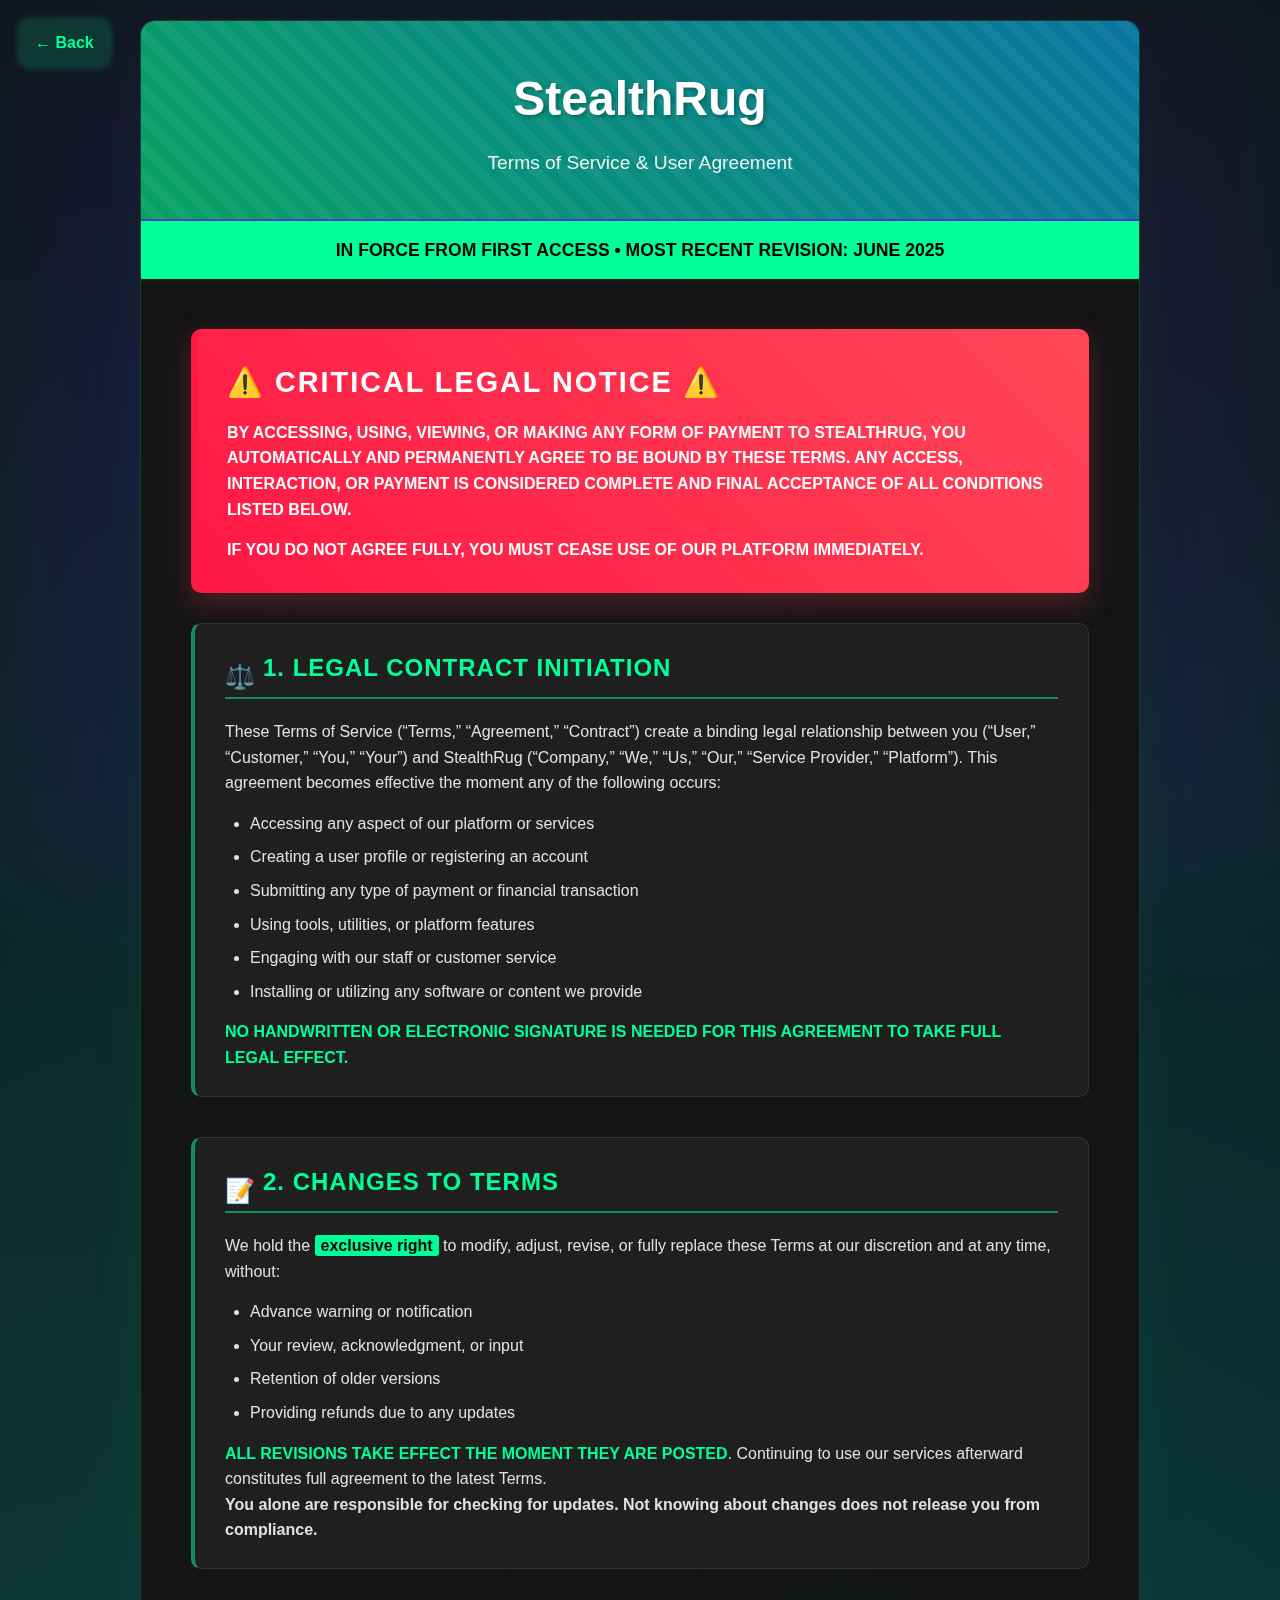
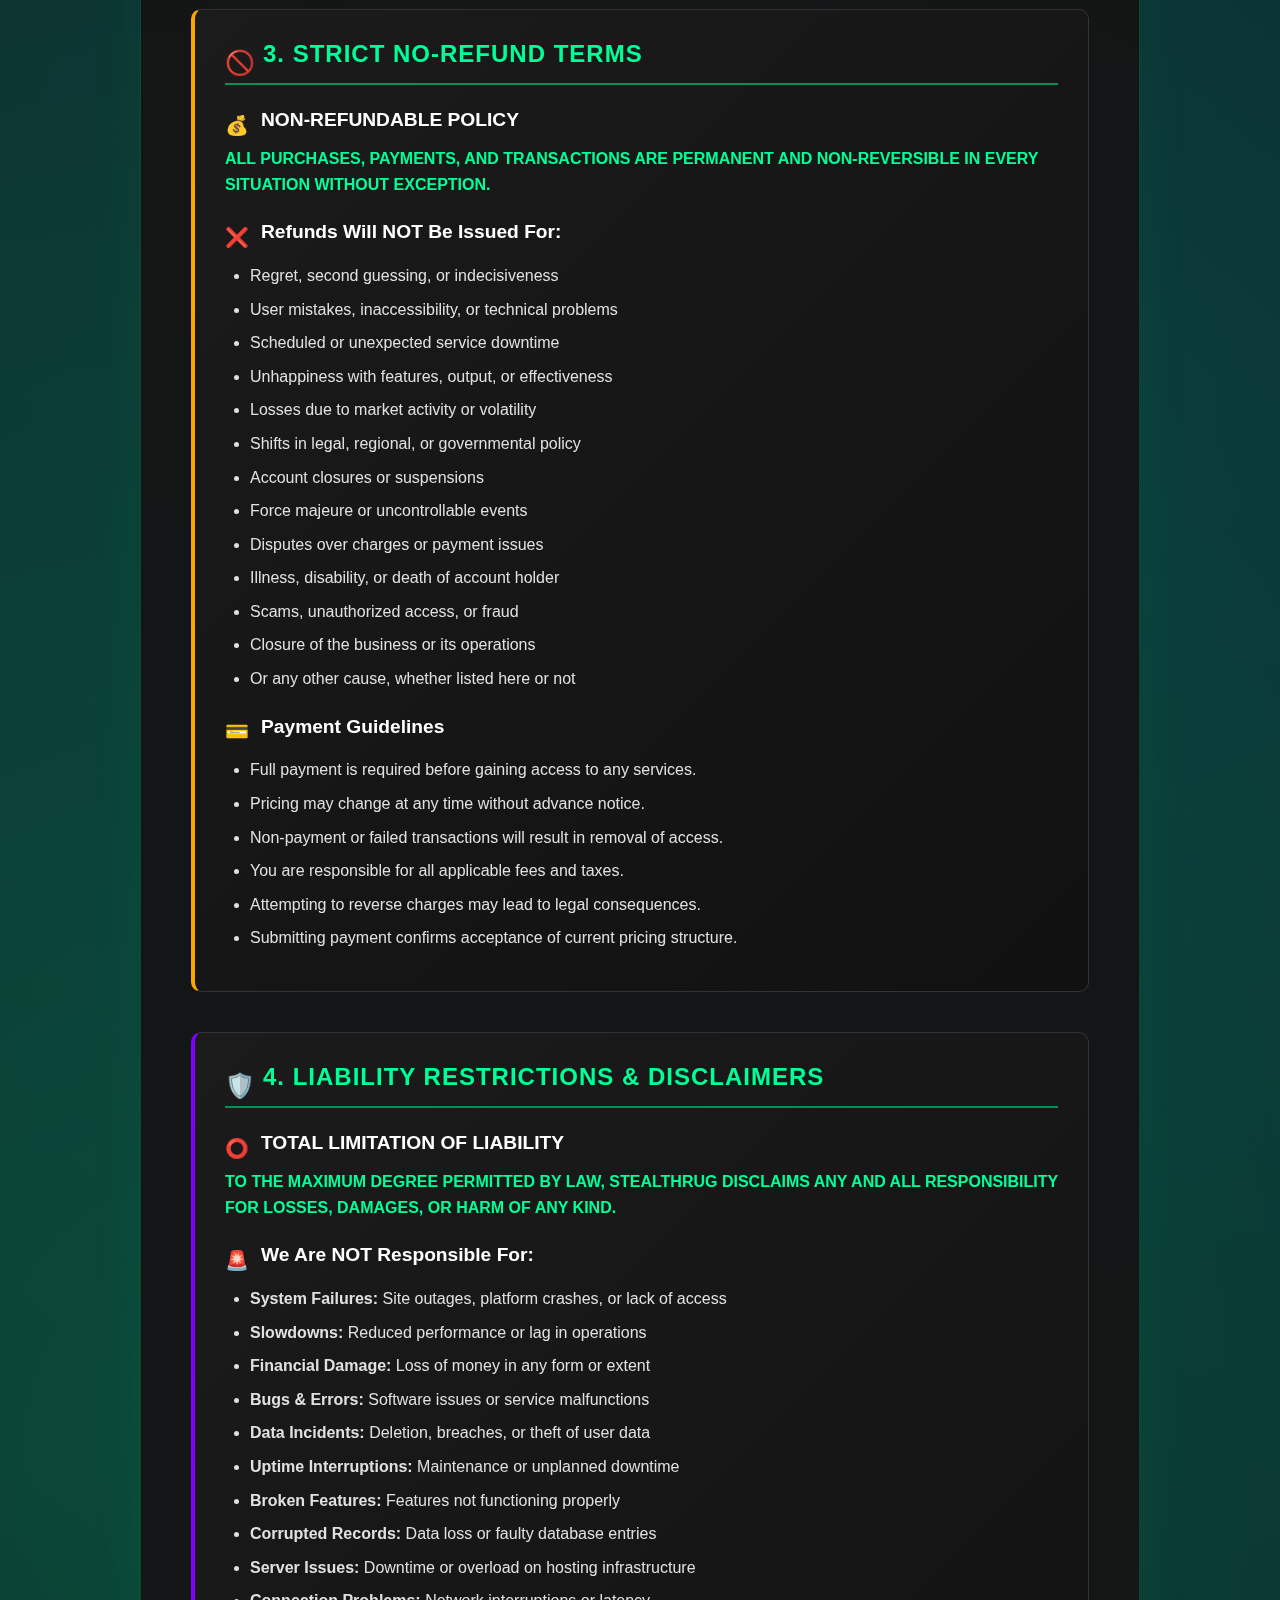
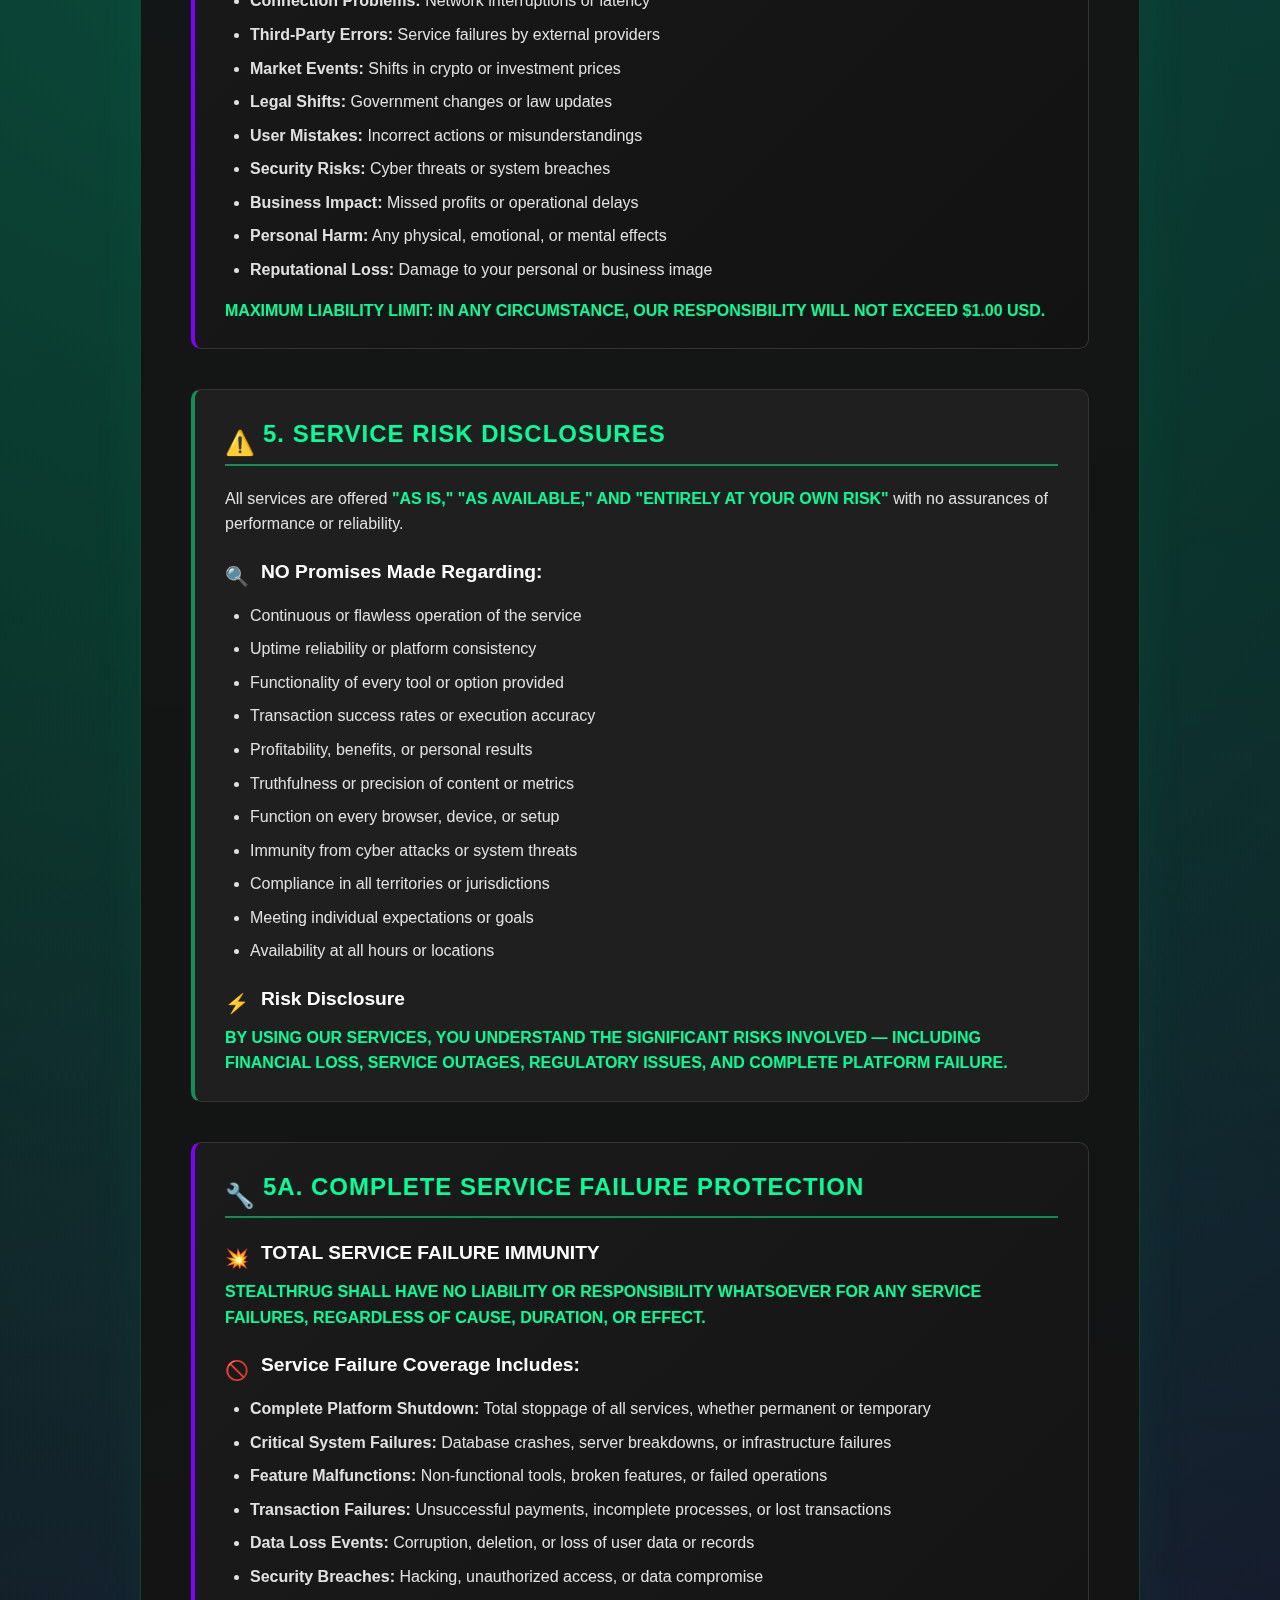
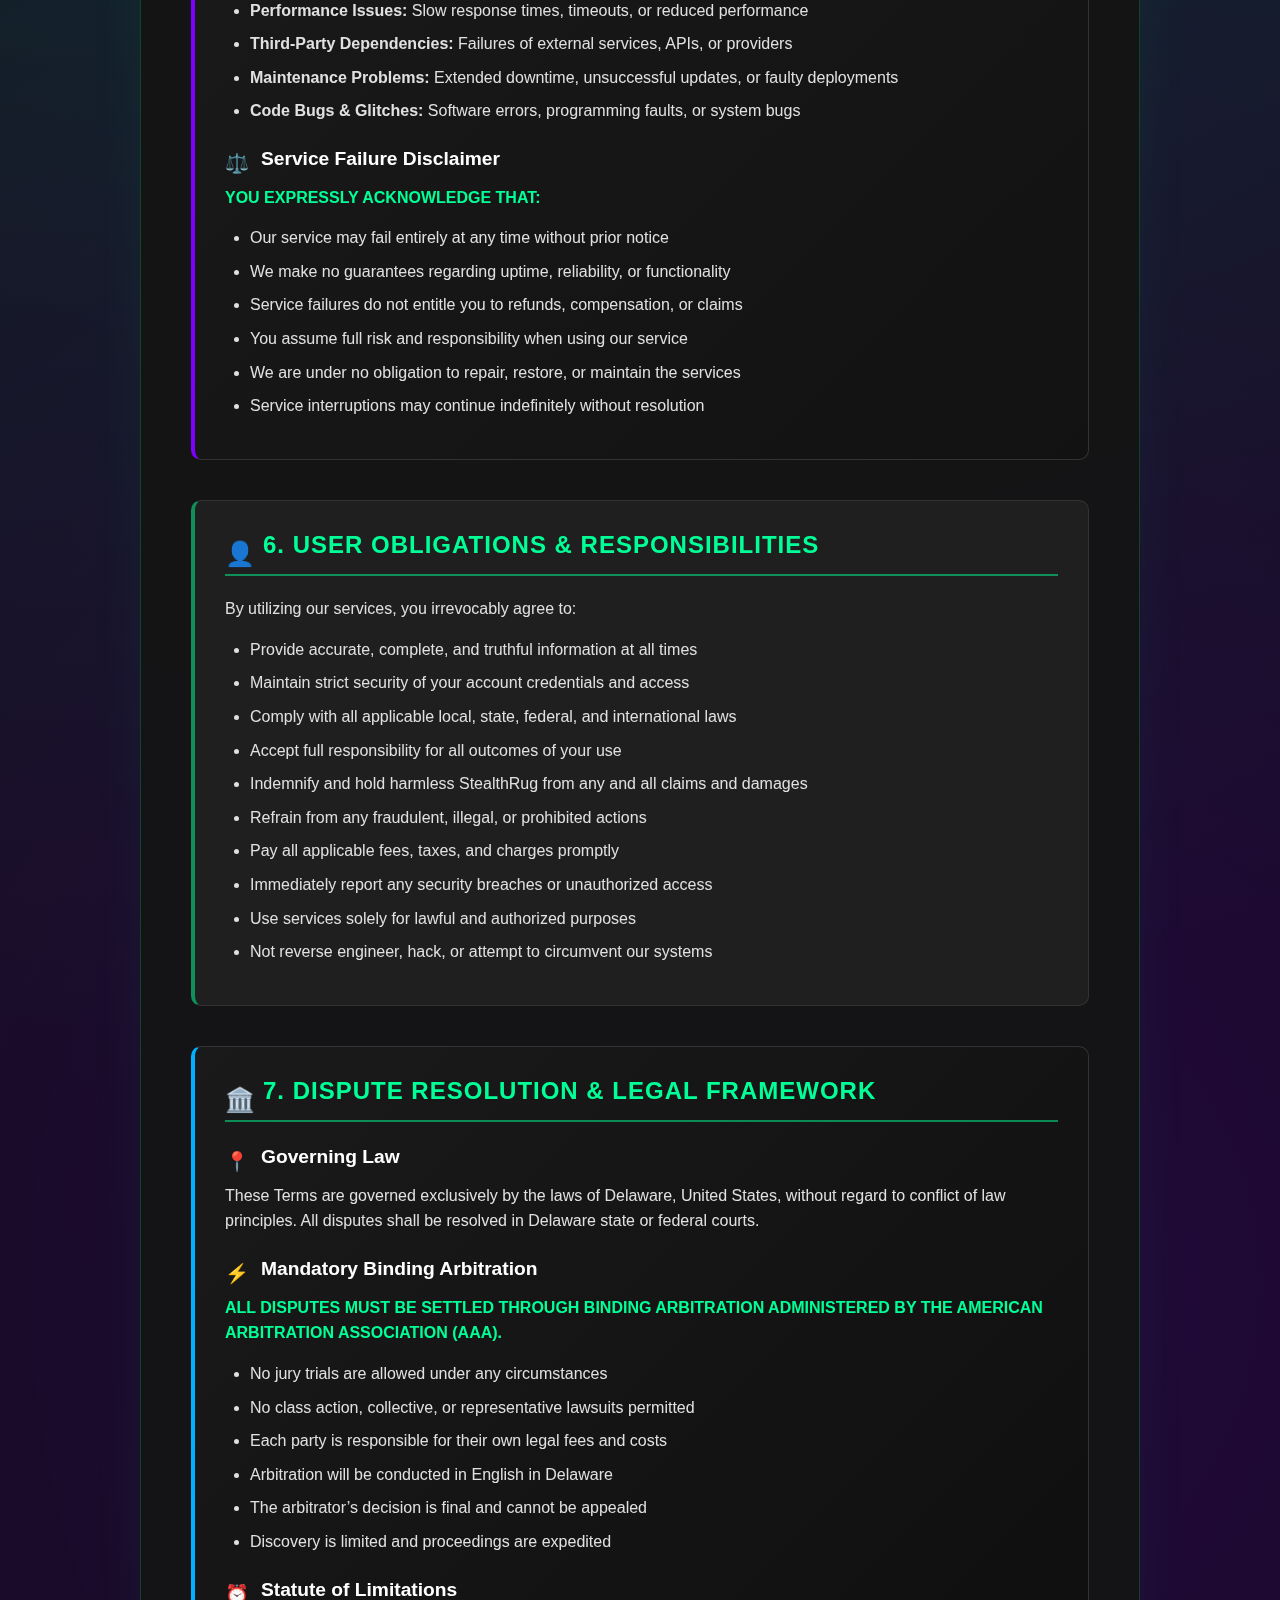
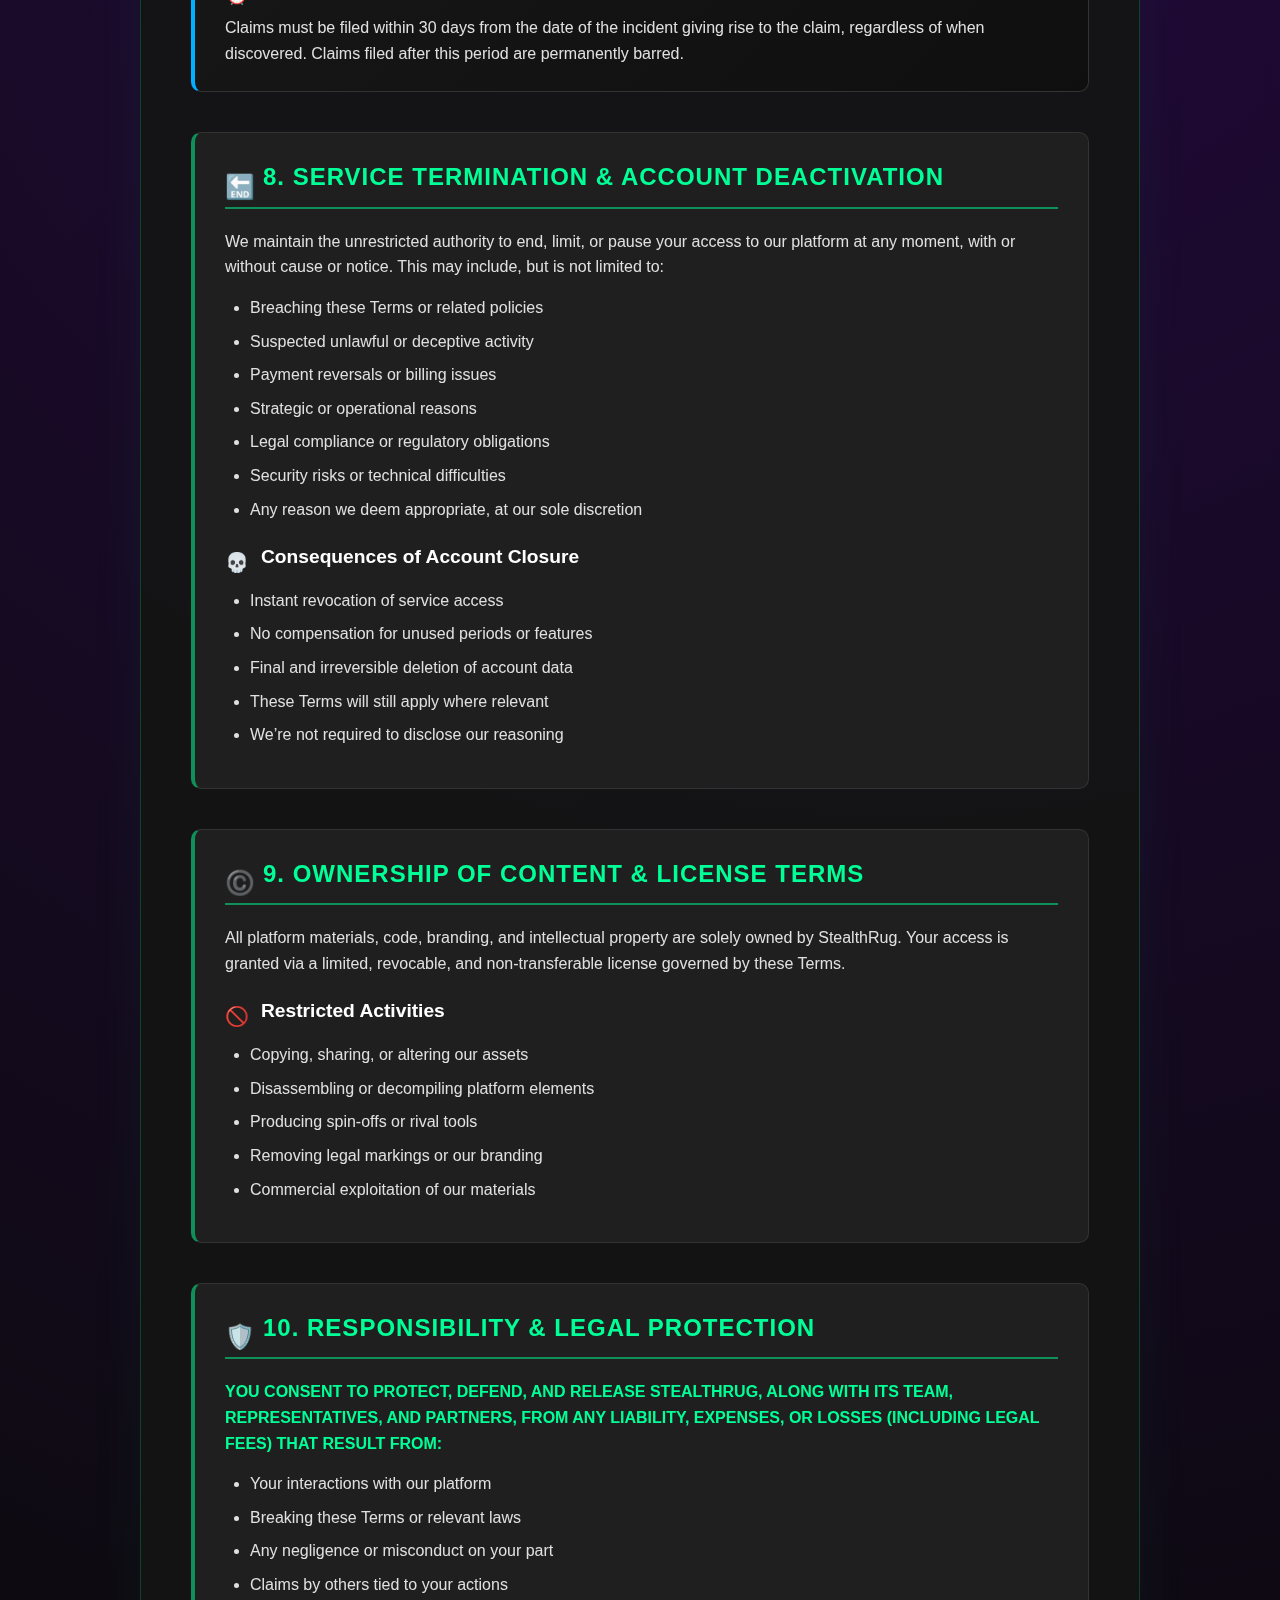
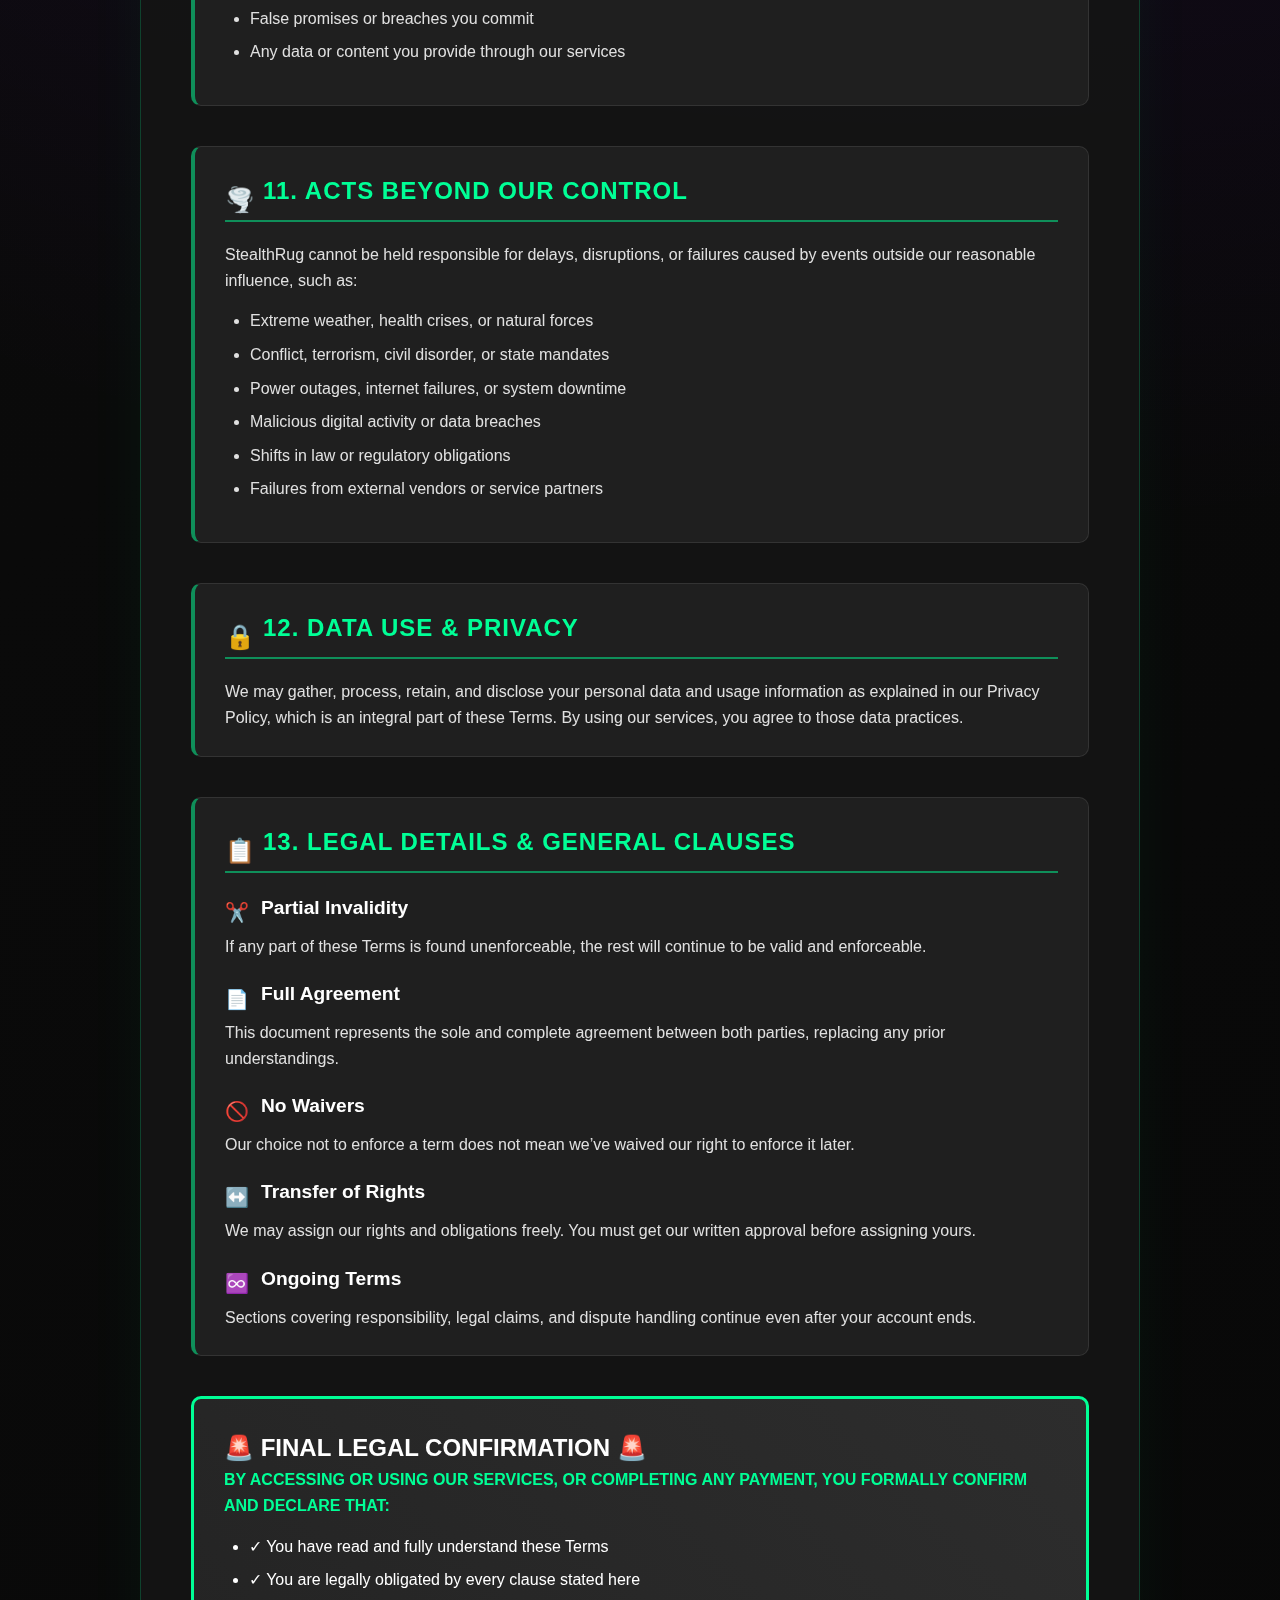
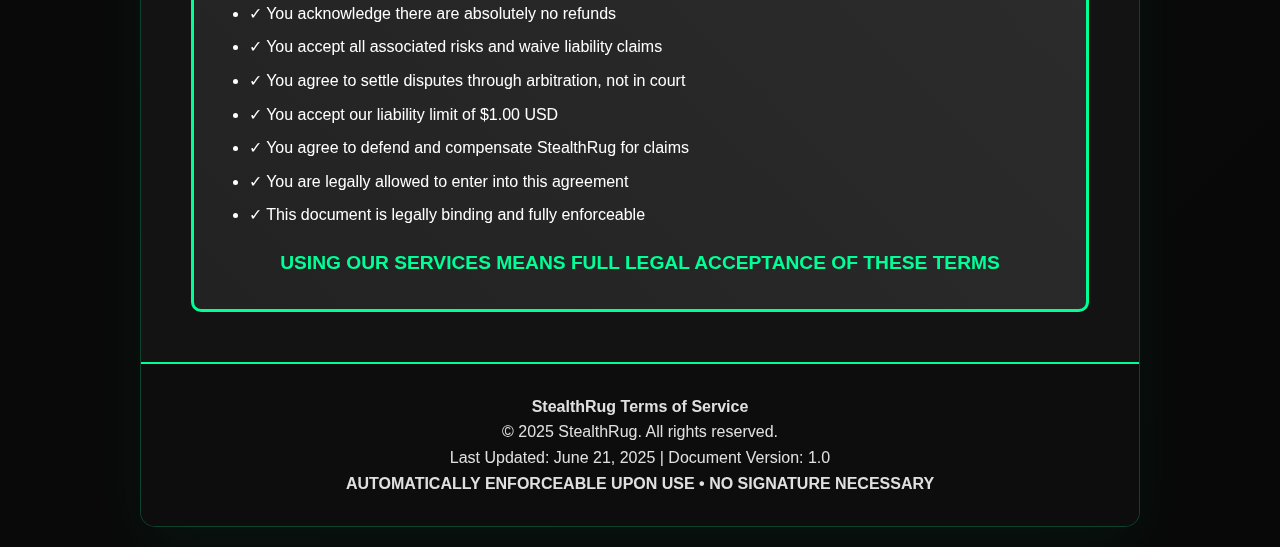
<file: terms.html>
<!DOCTYPE html>
<html lang="en">
<head>
    <meta charset="UTF-8">
    <meta name="viewport" content="width=device-width, initial-scale=1.0">
    <title>StealthRug Terms of Service</title>
    <style>
* {
    margin: 0;
    padding: 0;
    box-sizing: border-box;
}

body {
    font-family: 'Segoe UI', Tahoma, Geneva, Verdana, sans-serif;
    line-height: 1.6;
    color: #e0e0e0;
    background:
        radial-gradient(circle at 20% 30%, rgba(0, 255, 150, 0.2), transparent 40%),
        radial-gradient(circle at 70% 60%, rgba(128, 0, 255, 0.2), transparent 40%),
        radial-gradient(circle at 80% 20%, rgba(0, 180, 255, 0.15), transparent 40%),
        linear-gradient(135deg, #101010 0%, #080808 100%);
    min-height: 100vh;
    padding: 20px;
}

.container {
    max-width: 1000px;
    margin: 0 auto;
    background: rgba(20, 20, 20, 0.95);
    border-radius: 15px;
    box-shadow: 0 20px 60px rgba(0, 255, 150, 0.05);
    border: 1px solid rgba(0, 255, 150, 0.2);
    overflow: hidden;
}

.header {
    background: linear-gradient(45deg, rgba(0, 255, 150, 0.6), rgba(0, 180, 255, 0.6));
    color: white;
    padding: 40px;
    text-align: center;
    position: relative;
    overflow: hidden;
    border-bottom: 2px solid rgba(128, 0, 255, 0.6);
}

.header::before {
    content: '';
    position: absolute;
    top: -50%;
    left: -50%;
    width: 200%;
    height: 200%;
    background: repeating-linear-gradient(
        45deg,
        transparent,
        transparent 10px,
        rgba(255, 255, 255, 0.05) 10px,
        rgba(255, 255, 255, 0.05) 20px
    );
    animation: slide 20s linear infinite;
}

@keyframes slide {
    0% { transform: translateX(-50px); }
    100% { transform: translateX(50px); }
}

.header h1 {
    font-size: 3rem;
    font-weight: 800;
    margin-bottom: 10px;
    text-shadow: 2px 2px 4px rgba(0,0,0,0.3);
    position: relative;
    z-index: 2;
}

.header p {
    font-size: 1.2rem;
    opacity: 0.9;
    z-index: 2;
    position: relative;
}

.content {
    padding: 50px;
}

.warning-box {
    background: linear-gradient(45deg, #ff1744, #ff4757);
    color: white;
    padding: 30px;
    border-radius: 10px;
    margin-bottom: 30px;
    border-left: 6px solid #ff1744;
    box-shadow: 0 10px 30px rgba(255, 71, 87, 0.25);
}

.warning-box h2 {
    font-size: 1.8rem;
    margin-bottom: 15px;
    text-transform: uppercase;
    letter-spacing: 2px;
}

.section {
    margin-bottom: 40px;
    padding: 25px 30px;
    border-radius: 10px;
    background: rgba(32, 32, 32, 0.95);
    border-left: 4px solid rgba(0, 255, 150, 0.5);
    border-right: 1px solid #333;
    border-top: 1px solid #333;
    border-bottom: 1px solid #333;
    transition: all 0.3s ease;
    box-sizing: border-box;
}

.section:hover {
    transform: translateY(-2px);
    box-shadow: 0 8px 25px rgba(0, 255, 150, 0.1);
}

.section h2 {
    color: #00ff96;
    font-size: 1.5rem;
    margin-bottom: 20px;
    text-transform: uppercase;
    letter-spacing: 1px;
    border-bottom: 2px solid rgba(0, 255, 150, 0.5);
    padding-bottom: 10px;
    display: flex;
    align-items: center;
    gap: 10px;
}

.section h3 {
    color: #ffffff;
    font-size: 1.2rem;
    margin: 20px 0 10px 0;
    font-weight: 600;
    display: flex;
    align-items: center;
    gap: 8px;
}

.liability-section {
    background: linear-gradient(135deg, #1b1b1b 0%, #121212 100%);
    border-left: 4px solid #8000ff;
}

.no-refund {
    background: linear-gradient(135deg, #1b1b1b 0%, #111111 100%);
    border-left: 4px solid #ffa502;
}

.legal-section {
    background: linear-gradient(135deg, #1a1a1a 0%, #0f0f0f 100%);
    border-left: 4px solid #00b0ff;
}

.final-acknowledgment {
    background: linear-gradient(45deg, #222, #2d2d2d);
    color: white;
    padding: 30px;
    border-radius: 10px;
    margin-top: 30px;
    border: 3px solid #00ff96;
}

.caps {
    font-weight: bold;
    text-transform: uppercase;
    color: #00ff96;
}

.highlight {
    background: #00ff96;
    color: #000;
    padding: 2px 6px;
    border-radius: 3px;
    font-weight: bold;
}

ul {
    margin: 15px 0;
    padding-left: 25px;
}

li {
    margin-bottom: 8px;
}

.footer {
    background: #0d0d0d;
    color: #e0e0e0;
    padding: 30px;
    text-align: center;
    border-top: 2px solid #00ff96;
}

.effective-date {
    background: #00ff96;
    color: #000;
    padding: 15px;
    text-align: center;
    font-weight: bold;
    font-size: 1.1rem;
}

.icon {
    display: inline-block;
    width: 20px;
    height: 20px;
    margin-right: 8px;
}

		
.space-bg {
  position: fixed;
  top: 0;
  left: 0;
  width: 100vw;
  height: 100vh;
  z-index: -1;
  pointer-events: none;
  background:
    radial-gradient(circle at 20% 30%, rgba(100, 0, 255, 0.15), transparent 40%),
    radial-gradient(circle at 70% 60%, rgba(0, 180, 255, 0.12), transparent 40%),
    radial-gradient(circle at 80% 20%, rgba(255, 0, 255, 0.08), transparent 50%);
  background-size: 200% 200%;
  animation: bgFlow 30s ease-in-out infinite;
  filter: blur(60px);
}


@keyframes bgFlow {
  0% { background-position: 0% 50%; }
  50% { background-position: 100% 50%; }
  100% { background-position: 0% 50%; }
}

#dust-canvas {
  position: fixed;
  top: 0;
  left: 0;
  pointer-events: none;
  width: 100%;
  height: 100%;
  z-index: -2;
}

.back-arrow {
    position: fixed;
    top: 20px;
    left: 20px;
    background: rgba(0, 255, 150, 0.15);
    color: #00ff96;
    padding: 10px 15px;
    border-radius: 8px;
    font-weight: bold;
    font-size: 1rem;
    text-decoration: none;
    box-shadow: 0 0 10px rgba(0, 255, 150, 0.3);
    transition: all 0.3s ease;
    z-index: 1000;
}

.back-arrow:hover {
    background: rgba(0, 255, 150, 0.3);
    transform: translateX(-3px);
}



    </style>
</head>
<body>

<div class="space-bg"></div>
<canvas id="dust-canvas"></canvas>

<a href="index.html" class="back-arrow">&#8592; Back</a>


    <div class="container">
        <div class="header">
            <h1>StealthRug</h1>
            <p>Terms of Service & User Agreement</p>
        </div>
        
				<div class="effective-date">
			IN FORCE FROM FIRST ACCESS • MOST RECENT REVISION: JUNE 2025
		</div>

		<div class="content">
			<div class="warning-box">
				<h2>⚠️ CRITICAL LEGAL NOTICE ⚠️</h2>
				<p><strong>BY ACCESSING, USING, VIEWING, OR MAKING ANY FORM OF PAYMENT TO STEALTHRUG, YOU AUTOMATICALLY AND PERMANENTLY AGREE TO BE BOUND BY THESE TERMS. ANY ACCESS, INTERACTION, OR PAYMENT IS CONSIDERED COMPLETE AND FINAL ACCEPTANCE OF ALL CONDITIONS LISTED BELOW.</strong></p>
				<p style="margin-top: 15px;"><strong>IF YOU DO NOT AGREE FULLY, YOU MUST CEASE USE OF OUR PLATFORM IMMEDIATELY.</strong></p>
			</div>

			<div class="section">
				<h2><span class="icon">⚖️</span>1. Legal Contract Initiation</h2>
				<p>These Terms of Service (“Terms,” “Agreement,” “Contract”) create a binding legal relationship between you (“User,” “Customer,” “You,” “Your”) and StealthRug (“Company,” “We,” “Us,” “Our,” “Service Provider,” “Platform”). This agreement becomes effective the moment any of the following occurs:</p>
				<ul>
					<li>Accessing any aspect of our platform or services</li>
					<li>Creating a user profile or registering an account</li>
					<li>Submitting any type of payment or financial transaction</li>
					<li>Using tools, utilities, or platform features</li>
					<li>Engaging with our staff or customer service</li>
					<li>Installing or utilizing any software or content we provide</li>
				</ul>
				<p><span class="caps">No handwritten or electronic signature is needed for this Agreement to take full legal effect.</span></p>
			</div>

			<div class="section">
				<h2><span class="icon">📝</span>2. Changes to Terms</h2>
				<p>We hold the <span class="highlight">exclusive right</span> to modify, adjust, revise, or fully replace these Terms at our discretion and at any time, without:</p>
				<ul>
					<li>Advance warning or notification</li>
					<li>Your review, acknowledgment, or input</li>
					<li>Retention of older versions</li>
					<li>Providing refunds due to any updates</li>
				</ul>
				<p><span class="caps">All revisions take effect the moment they are posted</span>. Continuing to use our services afterward constitutes full agreement to the latest Terms.</p>
				<p><strong>You alone are responsible for checking for updates. Not knowing about changes does not release you from compliance.</strong></p>
			</div>

			<div class="section no-refund">
				<h2><span class="icon">🚫</span>3. Strict No-Refund Terms</h2>
				<h3><span class="icon">💰</span>NON-REFUNDABLE POLICY</h3>
				<p><span class="caps">ALL PURCHASES, PAYMENTS, AND TRANSACTIONS ARE PERMANENT AND NON-REVERSIBLE IN EVERY SITUATION WITHOUT EXCEPTION.</span></p>

				<h3><span class="icon">❌</span>Refunds Will NOT Be Issued For:</h3>
				<ul>
					<li>Regret, second guessing, or indecisiveness</li>
					<li>User mistakes, inaccessibility, or technical problems</li>
					<li>Scheduled or unexpected service downtime</li>
					<li>Unhappiness with features, output, or effectiveness</li>
					<li>Losses due to market activity or volatility</li>
					<li>Shifts in legal, regional, or governmental policy</li>
					<li>Account closures or suspensions</li>
					<li>Force majeure or uncontrollable events</li>
					<li>Disputes over charges or payment issues</li>
					<li>Illness, disability, or death of account holder</li>
					<li>Scams, unauthorized access, or fraud</li>
					<li>Closure of the business or its operations</li>
					<li>Or any other cause, whether listed here or not</li>
				</ul>

				<h3><span class="icon">💳</span>Payment Guidelines</h3>
				<ul>
					<li>Full payment is required before gaining access to any services.</li>
					<li>Pricing may change at any time without advance notice.</li>
					<li>Non-payment or failed transactions will result in removal of access.</li>
					<li>You are responsible for all applicable fees and taxes.</li>
					<li>Attempting to reverse charges may lead to legal consequences.</li>
					<li>Submitting payment confirms acceptance of current pricing structure.</li>
				</ul>
			</div>

			<div class="section liability-section">
				<h2><span class="icon">🛡️</span>4. Liability Restrictions & Disclaimers</h2>
				<h3><span class="icon">⭕</span>TOTAL LIMITATION OF LIABILITY</h3>
				<p><span class="caps">TO THE MAXIMUM DEGREE PERMITTED BY LAW, STEALTHRUG DISCLAIMS ANY AND ALL RESPONSIBILITY FOR LOSSES, DAMAGES, OR HARM OF ANY KIND.</span></p>

				<h3><span class="icon">🚨</span>We Are NOT Responsible For:</h3>
				<ul>
					<li><strong>System Failures:</strong> Site outages, platform crashes, or lack of access</li>
					<li><strong>Slowdowns:</strong> Reduced performance or lag in operations</li>
					<li><strong>Financial Damage:</strong> Loss of money in any form or extent</li>
					<li><strong>Bugs & Errors:</strong> Software issues or service malfunctions</li>
					<li><strong>Data Incidents:</strong> Deletion, breaches, or theft of user data</li>
					<li><strong>Uptime Interruptions:</strong> Maintenance or unplanned downtime</li>
					<li><strong>Broken Features:</strong> Features not functioning properly</li>
					<li><strong>Corrupted Records:</strong> Data loss or faulty database entries</li>
					<li><strong>Server Issues:</strong> Downtime or overload on hosting infrastructure</li>
					<li><strong>Connection Problems:</strong> Network interruptions or latency</li>
					<li><strong>Third-Party Errors:</strong> Service failures by external providers</li>
					<li><strong>Market Events:</strong> Shifts in crypto or investment prices</li>
					<li><strong>Legal Shifts:</strong> Government changes or law updates</li>
					<li><strong>User Mistakes:</strong> Incorrect actions or misunderstandings</li>
					<li><strong>Security Risks:</strong> Cyber threats or system breaches</li>
					<li><strong>Business Impact:</strong> Missed profits or operational delays</li>
					<li><strong>Personal Harm:</strong> Any physical, emotional, or mental effects</li>
					<li><strong>Reputational Loss:</strong> Damage to your personal or business image</li>
				</ul>

				<p><span class="caps">MAXIMUM LIABILITY LIMIT: In any circumstance, our responsibility will not exceed $1.00 USD.</span></p>
			</div>

			<div class="section">
				<h2><span class="icon">⚠️</span>5. Service Risk Disclosures</h2>
				<p>All services are offered <span class="caps">"AS IS," "AS AVAILABLE," AND "ENTIRELY AT YOUR OWN RISK"</span> with no assurances of performance or reliability.</p>

				<h3><span class="icon">🔍</span>NO Promises Made Regarding:</h3>
				<ul>
					<li>Continuous or flawless operation of the service</li>
					<li>Uptime reliability or platform consistency</li>
					<li>Functionality of every tool or option provided</li>
					<li>Transaction success rates or execution accuracy</li>
					<li>Profitability, benefits, or personal results</li>
					<li>Truthfulness or precision of content or metrics</li>
					<li>Function on every browser, device, or setup</li>
					<li>Immunity from cyber attacks or system threats</li>
					<li>Compliance in all territories or jurisdictions</li>
					<li>Meeting individual expectations or goals</li>
					<li>Availability at all hours or locations</li>
				</ul>

				<h3><span class="icon">⚡</span>Risk Disclosure</h3>
				<p><span class="caps">By using our services, you understand the significant risks involved — including financial loss, service outages, regulatory issues, and complete platform failure.</span></p>
			</div>



		<div class="section liability-section">
			<h2><span class="icon">🔧</span>5A. Complete Service Failure Protection</h2>
			<h3><span class="icon">💥</span>TOTAL SERVICE FAILURE IMMUNITY</h3>
			<p><span class="caps">STEALTHRUG SHALL HAVE NO LIABILITY OR RESPONSIBILITY WHATSOEVER FOR ANY SERVICE FAILURES, REGARDLESS OF CAUSE, DURATION, OR EFFECT.</span></p>
			
			<h3><span class="icon">🚫</span>Service Failure Coverage Includes:</h3>
			<ul>
				<li><strong>Complete Platform Shutdown:</strong> Total stoppage of all services, whether permanent or temporary</li>
				<li><strong>Critical System Failures:</strong> Database crashes, server breakdowns, or infrastructure failures</li>
				<li><strong>Feature Malfunctions:</strong> Non-functional tools, broken features, or failed operations</li>
				<li><strong>Transaction Failures:</strong> Unsuccessful payments, incomplete processes, or lost transactions</li>
				<li><strong>Data Loss Events:</strong> Corruption, deletion, or loss of user data or records</li>
				<li><strong>Security Breaches:</strong> Hacking, unauthorized access, or data compromise</li>
				<li><strong>Performance Issues:</strong> Slow response times, timeouts, or reduced performance</li>
				<li><strong>Third-Party Dependencies:</strong> Failures of external services, APIs, or providers</li>
				<li><strong>Maintenance Problems:</strong> Extended downtime, unsuccessful updates, or faulty deployments</li>
				<li><strong>Code Bugs & Glitches:</strong> Software errors, programming faults, or system bugs</li>
			</ul>
			
			<h3><span class="icon">⚖️</span>Service Failure Disclaimer</h3>
			<p><span class="caps">YOU EXPRESSLY ACKNOWLEDGE THAT:</span></p>
			<ul>
				<li>Our service may fail entirely at any time without prior notice</li>
				<li>We make no guarantees regarding uptime, reliability, or functionality</li>
				<li>Service failures do not entitle you to refunds, compensation, or claims</li>
				<li>You assume full risk and responsibility when using our service</li>
				<li>We are under no obligation to repair, restore, or maintain the services</li>
				<li>Service interruptions may continue indefinitely without resolution</li>
			</ul>
		</div>


			<div class="section">
				<h2><span class="icon">👤</span>6. User Obligations & Responsibilities</h2>
				<p>By utilizing our services, you irrevocably agree to:</p>
				<ul>
					<li>Provide accurate, complete, and truthful information at all times</li>
					<li>Maintain strict security of your account credentials and access</li>
					<li>Comply with all applicable local, state, federal, and international laws</li>
					<li>Accept full responsibility for all outcomes of your use</li>
					<li>Indemnify and hold harmless StealthRug from any and all claims and damages</li>
					<li>Refrain from any fraudulent, illegal, or prohibited actions</li>
					<li>Pay all applicable fees, taxes, and charges promptly</li>
					<li>Immediately report any security breaches or unauthorized access</li>
					<li>Use services solely for lawful and authorized purposes</li>
					<li>Not reverse engineer, hack, or attempt to circumvent our systems</li>
				</ul>
			</div>

			<div class="section legal-section">
				<h2><span class="icon">🏛️</span>7. Dispute Resolution & Legal Framework</h2>
				<h3><span class="icon">📍</span>Governing Law</h3>
				<p>These Terms are governed exclusively by the laws of Delaware, United States, without regard to conflict of law principles. All disputes shall be resolved in Delaware state or federal courts.</p>
				
				<h3><span class="icon">⚡</span>Mandatory Binding Arbitration</h3>
				<p><span class="caps">ALL DISPUTES MUST BE SETTLED THROUGH BINDING ARBITRATION ADMINISTERED BY THE AMERICAN ARBITRATION ASSOCIATION (AAA).</span></p>
				<ul>
					<li>No jury trials are allowed under any circumstances</li>
					<li>No class action, collective, or representative lawsuits permitted</li>
					<li>Each party is responsible for their own legal fees and costs</li>
					<li>Arbitration will be conducted in English in Delaware</li>
					<li>The arbitrator’s decision is final and cannot be appealed</li>
					<li>Discovery is limited and proceedings are expedited</li>
				</ul>
				
				<h3><span class="icon">⏰</span>Statute of Limitations</h3>
				<p>Claims must be filed within 30 days from the date of the incident giving rise to the claim, regardless of when discovered. Claims filed after this period are permanently barred.</p>
			</div>


				<div class="section">
					<h2><span class="icon">🔚</span>8. Service Termination & Account Deactivation</h2>
					<p>We maintain the unrestricted authority to end, limit, or pause your access to our platform at any moment, with or without cause or notice. This may include, but is not limited to:</p>
					<ul>
						<li>Breaching these Terms or related policies</li>
						<li>Suspected unlawful or deceptive activity</li>
						<li>Payment reversals or billing issues</li>
						<li>Strategic or operational reasons</li>
						<li>Legal compliance or regulatory obligations</li>
						<li>Security risks or technical difficulties</li>
						<li>Any reason we deem appropriate, at our sole discretion</li>
					</ul>
					
					<h3><span class="icon">💀</span>Consequences of Account Closure</h3>
					<ul>
						<li>Instant revocation of service access</li>
						<li>No compensation for unused periods or features</li>
						<li>Final and irreversible deletion of account data</li>
						<li>These Terms will still apply where relevant</li>
						<li>We’re not required to disclose our reasoning</li>
					</ul>
				</div>

				<div class="section">
					<h2><span class="icon">©️</span>9. Ownership of Content & License Terms</h2>
					<p>All platform materials, code, branding, and intellectual property are solely owned by StealthRug. Your access is granted via a limited, revocable, and non-transferable license governed by these Terms.</p>
					
					<h3><span class="icon">🚫</span>Restricted Activities</h3>
					<ul>
						<li>Copying, sharing, or altering our assets</li>
						<li>Disassembling or decompiling platform elements</li>
						<li>Producing spin-offs or rival tools</li>
						<li>Removing legal markings or our branding</li>
						<li>Commercial exploitation of our materials</li>
					</ul>
				</div>

				<div class="section">
					<h2><span class="icon">🛡️</span>10. Responsibility & Legal Protection</h2>
					<p><span class="caps">You consent to protect, defend, and release StealthRug, along with its team, representatives, and partners, from any liability, expenses, or losses (including legal fees) that result from:</span></p>
					<ul>
						<li>Your interactions with our platform</li>
						<li>Breaking these Terms or relevant laws</li>
						<li>Any negligence or misconduct on your part</li>
						<li>Claims by others tied to your actions</li>
						<li>False promises or breaches you commit</li>
						<li>Any data or content you provide through our services</li>
					</ul>
				</div>


		<div class="section">
			<h2><span class="icon">🌪️</span>11. Acts Beyond Our Control</h2>
			<p>StealthRug cannot be held responsible for delays, disruptions, or failures caused by events outside our reasonable influence, such as:</p>
			<ul>
				<li>Extreme weather, health crises, or natural forces</li>
				<li>Conflict, terrorism, civil disorder, or state mandates</li>
				<li>Power outages, internet failures, or system downtime</li>
				<li>Malicious digital activity or data breaches</li>
				<li>Shifts in law or regulatory obligations</li>
				<li>Failures from external vendors or service partners</li>
			</ul>
		</div>

		<div class="section">
			<h2><span class="icon">🔒</span>12. Data Use & Privacy</h2>
			<p>We may gather, process, retain, and disclose your personal data and usage information as explained in our Privacy Policy, which is an integral part of these Terms. By using our services, you agree to those data practices.</p>
		</div>

		<div class="section">
			<h2><span class="icon">📋</span>13. Legal Details & General Clauses</h2>
			
			<h3><span class="icon">✂️</span>Partial Invalidity</h3>
			<p>If any part of these Terms is found unenforceable, the rest will continue to be valid and enforceable.</p>
			
			<h3><span class="icon">📄</span>Full Agreement</h3>
			<p>This document represents the sole and complete agreement between both parties, replacing any prior understandings.</p>
			
			<h3><span class="icon">🚫</span>No Waivers</h3>
			<p>Our choice not to enforce a term does not mean we’ve waived our right to enforce it later.</p>
			
			<h3><span class="icon">↔️</span>Transfer of Rights</h3>
			<p>We may assign our rights and obligations freely. You must get our written approval before assigning yours.</p>
			
			<h3><span class="icon">♾️</span>Ongoing Terms</h3>
			<p>Sections covering responsibility, legal claims, and dispute handling continue even after your account ends.</p>
		</div>

		<div class="final-acknowledgment">
			<h2>🚨 FINAL LEGAL CONFIRMATION 🚨</h2>
			<p><span class="caps">BY ACCESSING OR USING OUR SERVICES, OR COMPLETING ANY PAYMENT, YOU FORMALLY CONFIRM AND DECLARE THAT:</span></p>
			<ul>
				<li>✓ You have read and fully understand these Terms</li>
				<li>✓ You are legally obligated by every clause stated here</li>
				<li>✓ You acknowledge there are absolutely no refunds</li>
				<li>✓ You accept all associated risks and waive liability claims</li>
				<li>✓ You agree to settle disputes through arbitration, not in court</li>
				<li>✓ You accept our liability limit of $1.00 USD</li>
				<li>✓ You agree to defend and compensate StealthRug for claims</li>
				<li>✓ You are legally allowed to enter into this agreement</li>
				<li>✓ This document is legally binding and fully enforceable</li>
			</ul>

			<p style="margin-top: 20px; font-size: 1.2rem; text-align: center;"><span class="caps">USING OUR SERVICES MEANS FULL LEGAL ACCEPTANCE OF THESE TERMS</span></p>
		</div>
		</div> <!-- closes .content -->


        
        <div class="footer">
            <p><strong>StealthRug Terms of Service</strong></p>
            <p>© 2025 StealthRug. All rights reserved.</p>
            <p>Last Updated: June 21, 2025 | Document Version: 1.0</p>
            <p><strong>AUTOMATICALLY ENFORCEABLE UPON USE • NO SIGNATURE NECESSARY</strong></p>
        </div>
    </div>
</body>
</html>
</file>
